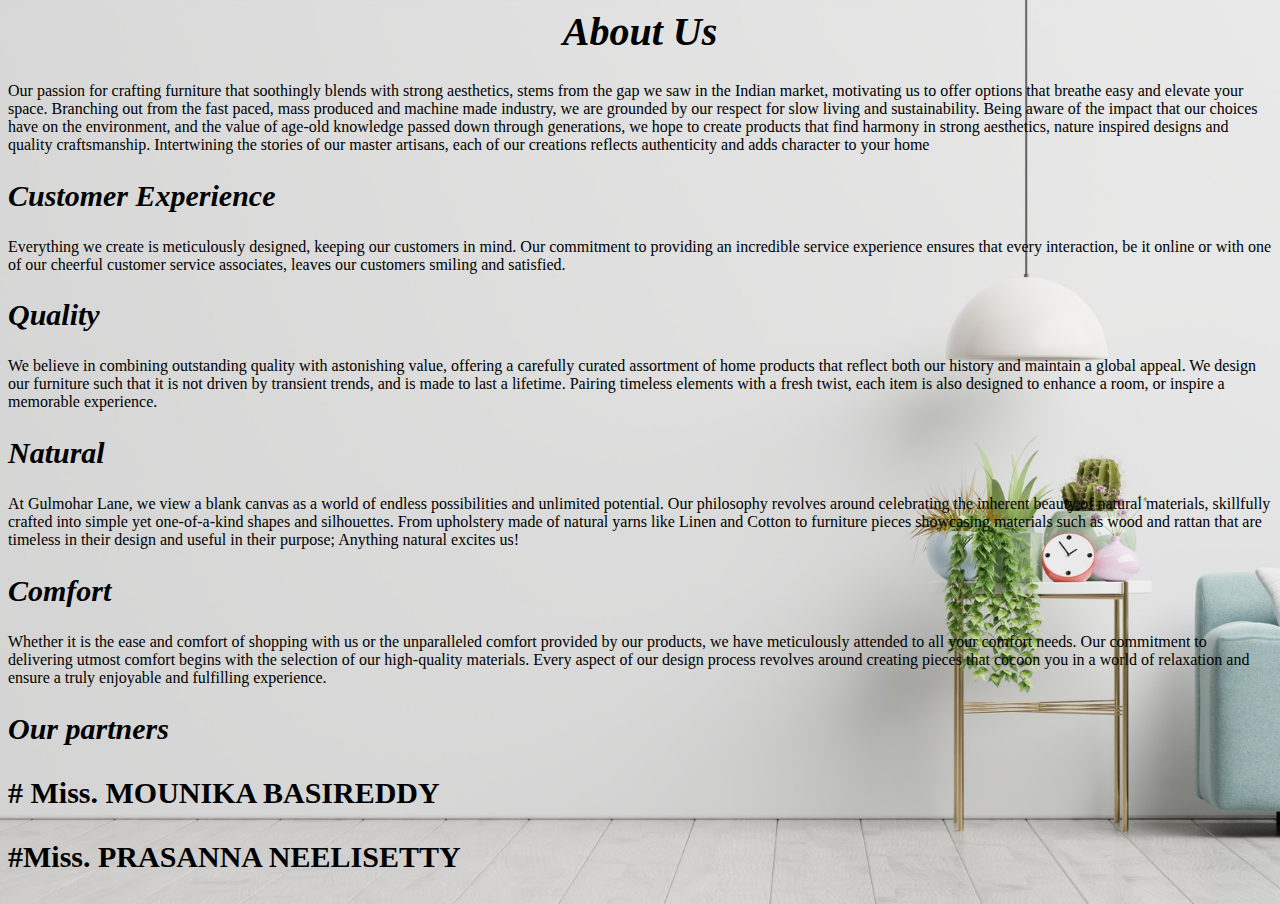
<file: aboutus.html>
<html>
    <style>
        body{
            background-image: url("background.jpg");
            background-size: cover;
        }
        h1{
            text-align: center;
            font-style: italic;
            font-size: 40px;
        }
        h2{
            font-size: 30px;
            font-style: italic;
        }
        h3{
            font-size: 30px;
        }
    </style>
    <body>
        <h1>About Us</h1>
        <p>Our passion for crafting furniture that soothingly blends with strong aesthetics, stems from the gap we saw in the Indian market, motivating us to offer options that breathe easy and elevate your space. Branching out from the fast paced, mass produced and machine made industry, we are grounded by our respect for slow living and sustainability. Being aware of the impact that our choices have on the environment, and the value of age-old knowledge passed down through generations, we hope to create products that find harmony in strong aesthetics, nature inspired designs and quality craftsmanship. Intertwining the stories of our master artisans, each of our creations reflects authenticity and adds character to your home</p>
        <h2>Customer Experience</h2>
        <p>Everything we create is meticulously designed, keeping our customers in mind. Our commitment to providing an incredible service experience ensures that every interaction, be it online or with one of our cheerful customer service associates, leaves our customers smiling and satisfied.
         <h2>Quality</h2>
         <p>We believe in combining outstanding quality with astonishing value, offering a carefully curated assortment of home products that reflect both our history and maintain a global appeal. We design our furniture such that it is not driven by transient trends, and is made to last a lifetime. Pairing timeless elements with a fresh twist, each item is also designed to enhance a room, or inspire a memorable experience.</p>
        </p>
        <h2>Natural</h2>
        <p>At Gulmohar Lane, we view a blank canvas as a world of endless possibilities and unlimited potential. Our philosophy revolves around celebrating the inherent beauty of natural materials, skillfully crafted into simple yet one-of-a-kind shapes and silhouettes. From upholstery made of natural yarns like Linen and Cotton to furniture pieces showcasing materials such as wood and rattan that are timeless in their design and useful in their purpose; Anything natural excites us!
<h2>Comfort</h2>
    <p>Whether it is the ease and comfort of shopping with us or the unparalleled comfort provided by our products, we have meticulously attended to all your comfort needs. Our commitment to delivering utmost comfort begins with the selection of our high-quality materials. Every aspect of our design process revolves around creating pieces that cocoon you in a world of relaxation and ensure a truly enjoyable and fulfilling experience.</p>

        </p>
       
        <h2>Our partners</h2>
 
        <h3># Miss. MOUNIKA BASIREDDY</h3>
        <h3>#Miss. PRASANNA NEELISETTY</h3>
    </body>
</html>
</file>
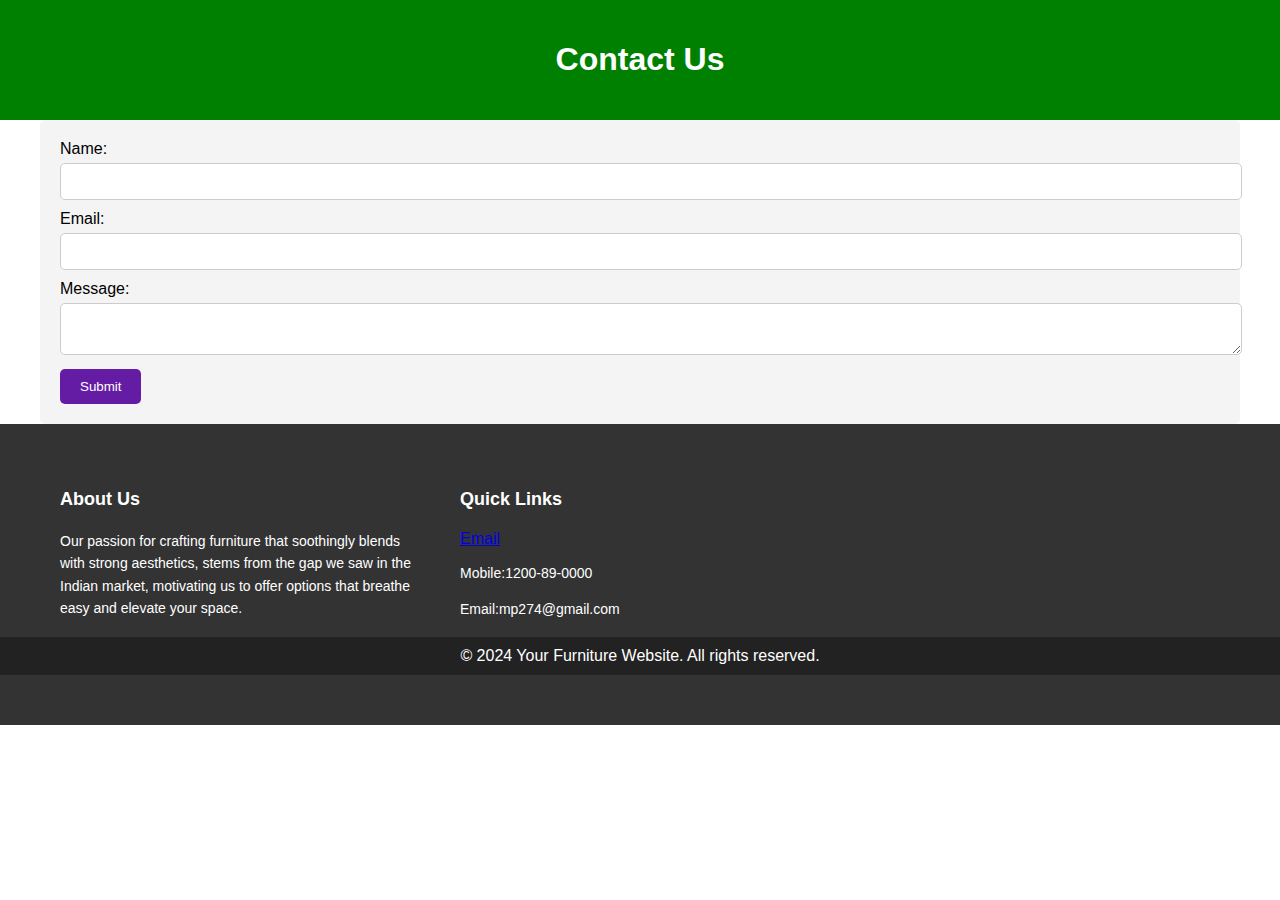
<file: contactus.html>
<!DOCTYPE html>
<html lang="en">
<head>
    <meta charset="UTF-8">
    <meta name="viewport" content="width=device-width, initial-scale=1.0">
    <title>Contact Us</title>
    <style>
    body {
    font-family: Arial, sans-serif;
    margin: 0;
    padding: 0;
}

header {
    background-color: green;

    color: #fff;
    padding: 20px;
    text-align: center;
}

.container {
    max-width: 600px;
    margin: 20px auto;
    padding: 0 20px;
}

form {
    background-color: #f4f4f4;
    padding: 20px;
    border-radius: 5px;
}

label {
    display: block;
    margin-bottom: 5px;
}

input[type="text"],
input[type="email"],
textarea {
    width: 100%;
    padding: 10px;
    margin-bottom: 10px;
    border: 1px solid #ccc;
    border-radius: 5px;
}

button {
    background-color:#651ca5;
    color: #fff;
    padding: 10px 20px;
    border: none;
    border-radius: 5px;
    cursor: pointer;
}

button:hover {
    background-color:orangered;
}
footer {
    background-color: #333;
    color: #fff;
    padding: 50px 0;
}

.container {
    max-width: 1200px;
    margin: 0 auto;
    padding: 0 20px;
}

.footer-content {
    display: flex;
    flex-wrap: wrap;
    justify-content: space-between;
}

.footer-section {
    width: 30%;
    padding: 0 20px;
}

.footer-section h2 {
    font-size: 18px;
    margin-bottom: 20px;
}

.footer-section p {
    font-size: 14px;
    line-height: 1.6;
}

.footer-section ul {
    list-style: none;
    padding: 0;
}

.footer-section ul li {
    margin-bottom: 10px;
}

.footer-section ul li a {
    color: #fff;
    text-decoration: none;
}

.contact-form input[type="text"],
.contact-form textarea {
    width: 100%;
    padding: 10px;
    margin-bottom: 10px;
    border: 1px solid #ccc;
    border-radius: 5px;
}

.contact-form button {
    background-color: #fff;
    color: #333;
    padding: 10px 20px;
    border: none;
    border-radius: 5px;
    cursor: pointer;
}

.footer-bottom {
    background-color: #222;
    text-align: center;
    padding: 10px 0;
}

</style>
</head>
<body>
    <header>
        <h1>Contact Us</h1>
    </header>
    <div class="container">
        <form action="#" method="POST">
            <label for="name">Name:</label>
            <input type="text" id="name" name="name" required>

            <label for="email">Email:</label>
            <input type="email" id="email" name="email" required>

            <label for="message">Message:</label>
            <textarea id="message" name="message" required></textarea>

            <button type="submit">Submit</button>
        </form>
    </div>
</body>
<footer>
    <div class="container">
        <div class="footer-content">
            <div class="footer-section about">
                <h2>About Us</h2>
                <p>Our passion for crafting furniture that soothingly blends with strong aesthetics, stems from the gap we saw in the Indian market, motivating us to offer options that breathe easy and elevate your space. </p>
            </div>
            <div class="footer-section links">
                <h2>Quick Links</h2>
                <ul>
                <a href="#">Email</a></li>
                    <p>Mobile:1200-89-0000</p>
                    <p>Email:mp274@gmail.com</p>
                </ul>
            </div>
            <div class="footer-section contact-form">

            </div>
        </div>
    </div>
    <div class="footer-bottom">
        &copy; 2024 Your Furniture Website. All rights reserved.
    </div>
</footer>

</html>
</file>
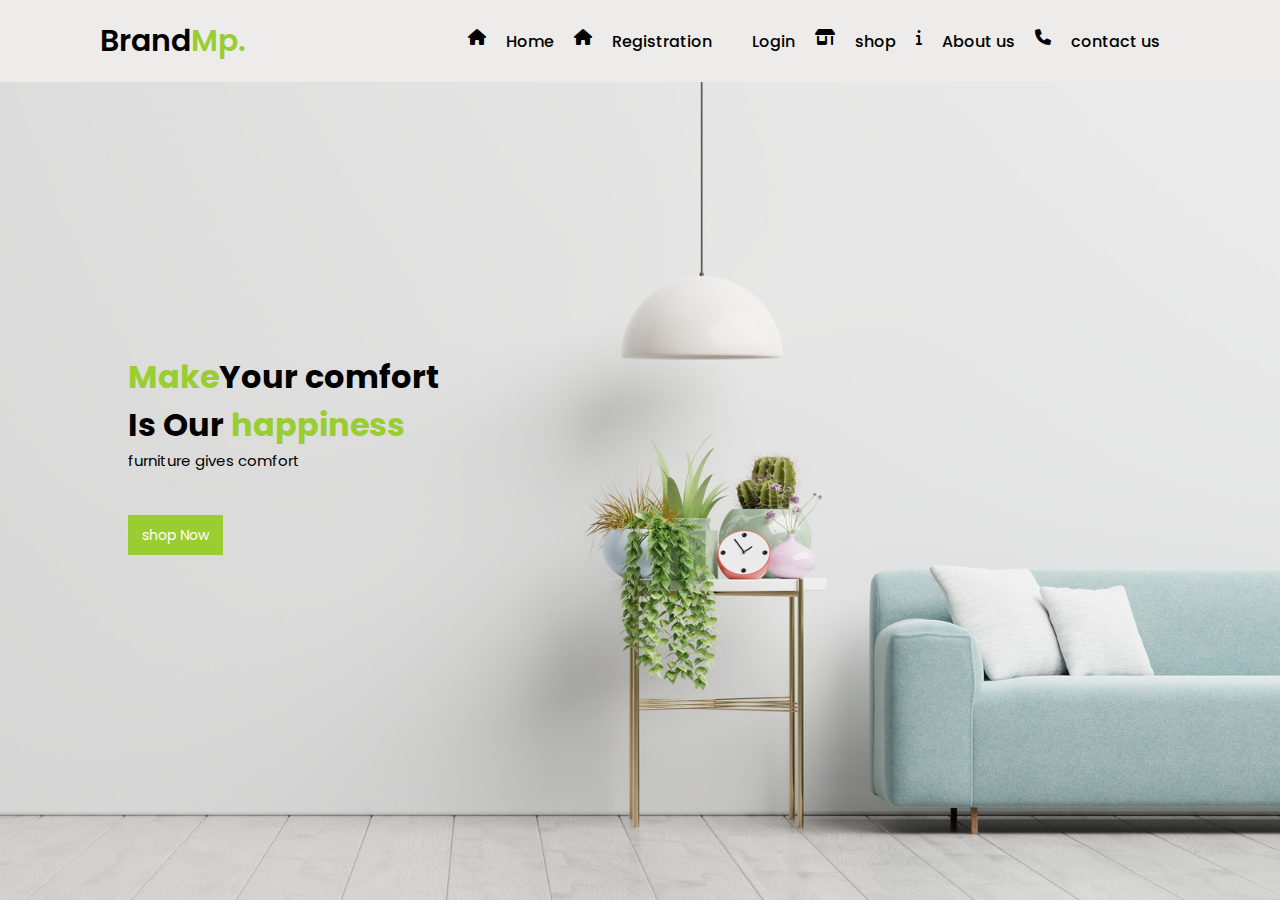
<file: home.html>
<!DOCTYPE html>
<html lang="en">
<head>
    <meta charset="UTF-8">
    <meta name="viewport" content="width=device-width, initial-scale=1.0">
    <title>Furniture</title>
    <link rel="stylesheet" href="style.css">
    <link rel="stylesheet" href="https://cdn.jsdeliver.net/npm/boxicons@latest/css/boxicons.min.css">
    <link rel="stylesheet" href="https://cdnjs.cloudflare.com/ajax/libs/font-awesome/6.0.0-beta3/css/all.min.css">
</head>
<body>
    <header>
        <a href="#" class="logo">Brand<span>Mp.</span></a>
        <div class="bx bx-menu" id="menu-icon"></div>
       
<ul class="navbar">
    <i class="fa fa-home" aria-hidden="true"></i><li><a href="#">Home</a></li>
    <i class="fa fa-home" aria-hidden="true"></i><li><a href="registration.html">Registration</a></li>
    <i class="fa fa-login" aria-hidden="true"></i><li><a href="login.html">Login</a></li>
    <i class="fa fa-fa-solid fa-shop" aria-hidden="true"></i><li><a href="shop.html">shop</a></li>
    <i class="fa fa-info" aria-hidden="true"></i><li><a href="aboutus.html">About us</a></li>
    <i class="fa fa-phone" aria-hidden="true"></i><li><a href="contactus.html">contact us</a></li>
</ul>
    </header>
</body>
</html>
<section class="home" id="home">
    <div class="home-text">
        <h1><span>Make</span>Your comfort<br> Is Our <span>happiness</span></h1>
        <p>furniture gives comfort</p><br><br>
        <a href="shop" class="btn">shop Now</a>
    </div>
</section>
</file>
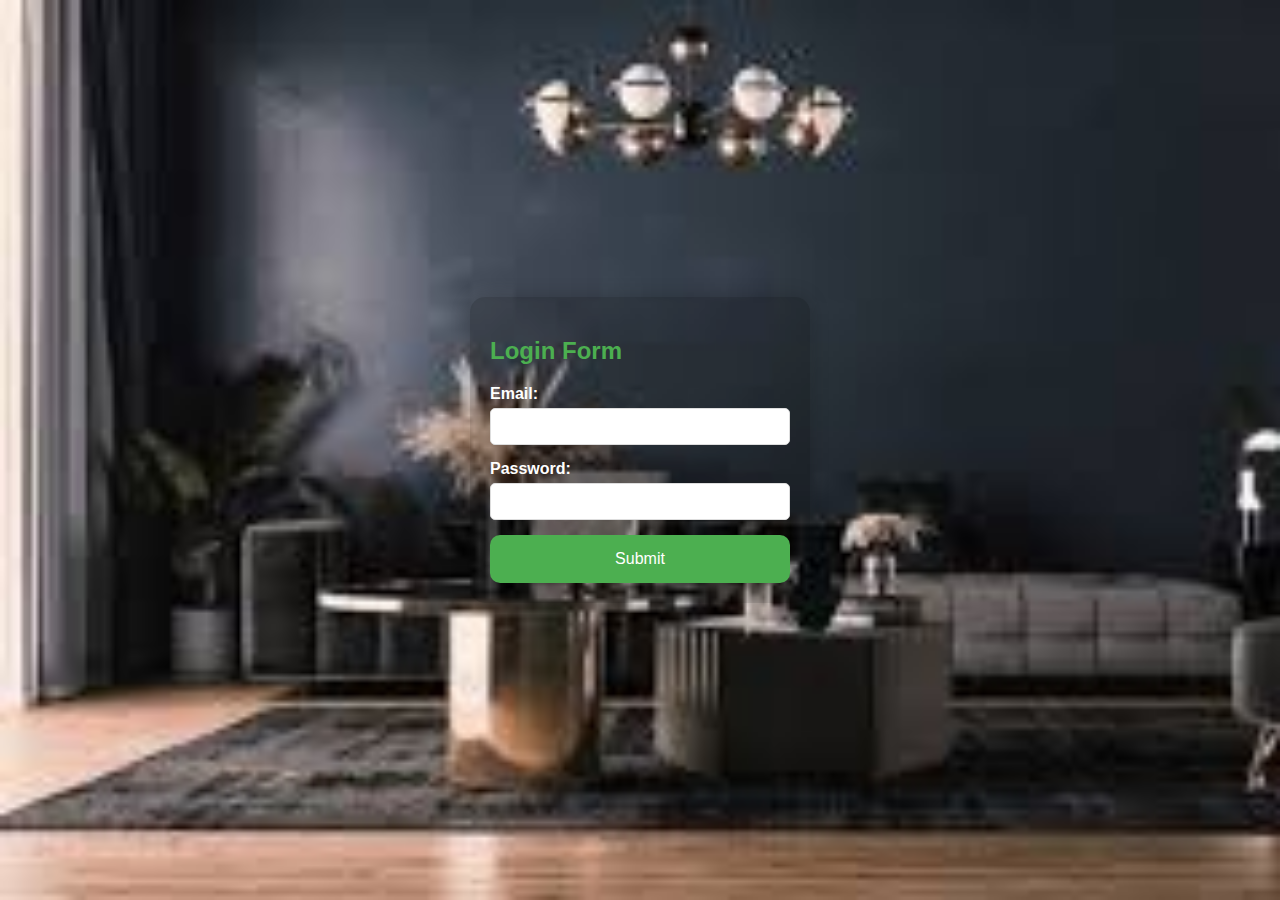
<file: login.html>
<!DOCTYPE html>
<html lang="en">
    <head>
        <meta charset="UTF-8" />
        <meta
            name="viewport"
            content="width=device-width, initial-scale=1.0"
        />
        <title>Login Form</title>
        <style>
            body {
                background-image: url("imagee.jpg");
                background-size: cover;
                font-family: Arial, sans-serif;
                background-color: #f3f3f3;
                margin: 0;
                padding: 0;
                display: flex;
                justify-content: center;
                align-items: center;
                height: 100vh;
            }
 
            .main {
                background-color:rgba(0, 0, 0, 0.2);
                border-radius: 15px;
                box-shadow: 0 0 20px
                    rgba(0, 0, 0, 0.2);
                padding: 20px;
                width: 300px;
            }
 
            .main h2 {
                color: #4caf50;
                margin-bottom: 20px;
            }
 
            label {
                display: block;
                margin-bottom: 5px;
                color: white;
                font-weight: bold;
            }
 
            input[type="text"],
            input[type="email"],
            input[type="password"],
            select {
                width: 100%;
                margin-bottom: 15px;
                padding: 10px;
                box-sizing: border-box;
                border: 1px solid #ddd;
                border-radius: 5px;
            }
 
            button[type="submit"] {
                padding: 15px;
                border-radius: 10px;
                border: none;
                background-color: #4caf50;
                color: white;
                cursor: pointer;
                width: 100%;
                font-size: 16px;
            }
        </style>
    </head>
 
    <body>
        <div class="main">
            <h2>Login Form</h2>
            <form action="home.html">
      
 
                <label for="email">Email:</label>
                <input
                    type="email"
                    id="email"
                    name="email"
                    required
                />
 
                <label for="password"
                    >Password:</label
                >
                <input
                    type="password"
                    id="password"
                    name="password"
                    pattern="^(?=.*\d)(?=.*[a-zA-Z])(?=.*[^a-zA-Z0-9])\S{8,}$"
                    title="Password must contain at least one number, 
                           one alphabet, one symbol, and be at 
                           least 8 characters long"
                    required
                />
 
                
 
                <button type="submit">
                    Submit
                    
                </button>
                   
            </form>
        </div>
    </body>
</html>
</file>
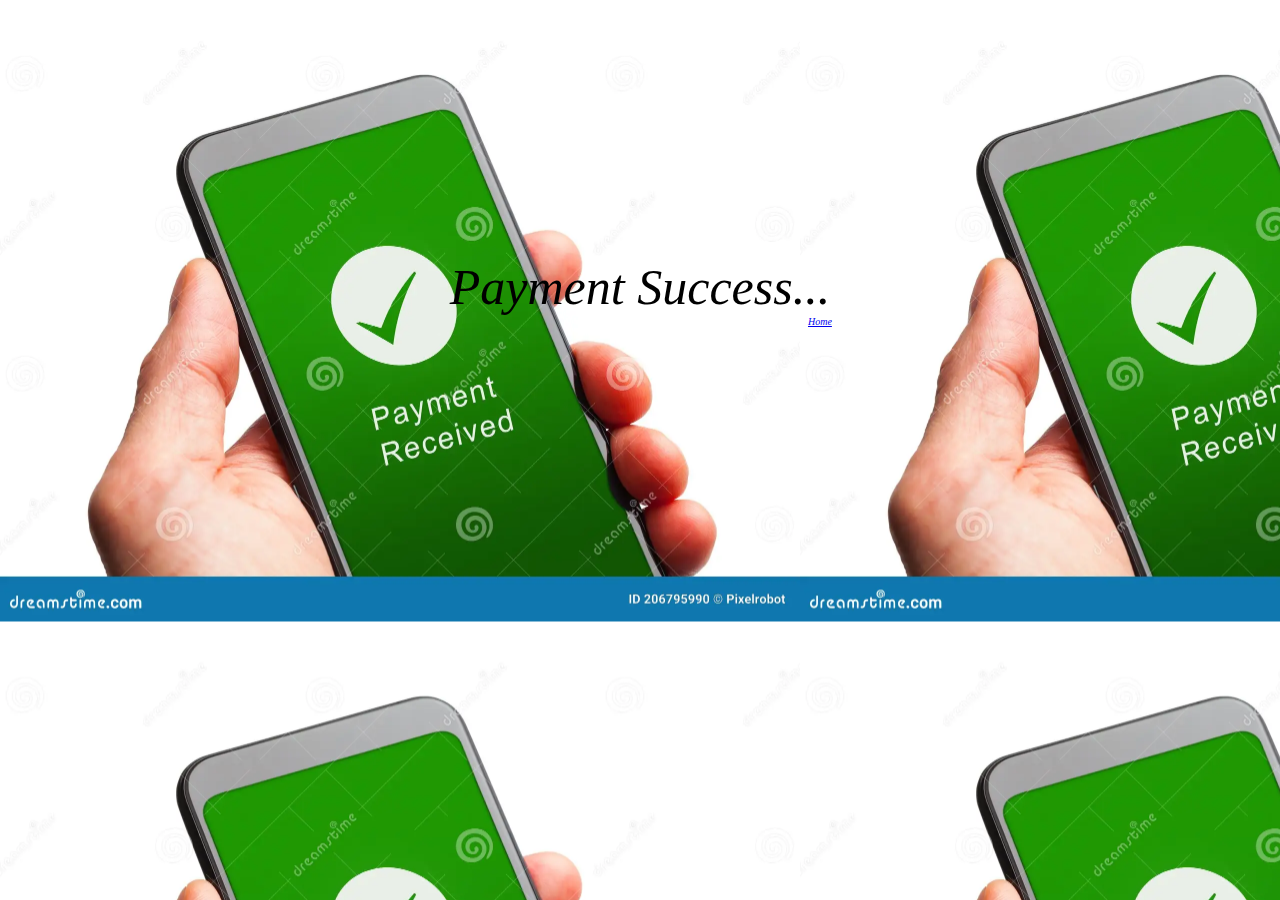
<file: payment.html>
<html>
    <style>
        body{
            font-size: 50px;
            padding-top: 250px;
            font-style: italic;
            background-image: url("pay.png");
            background-size: 800px;
        }
        a{
            font-size: 10px;
            padding-left: 800px;
            padding-top: 10s00px;
           
        }
    </style>
    <body>
        <form action="home.html">
        <center>
            Payment Success...
        </center>
        <a href="home.html">Home</a>
    </form>
    </body>
</html>
</file>
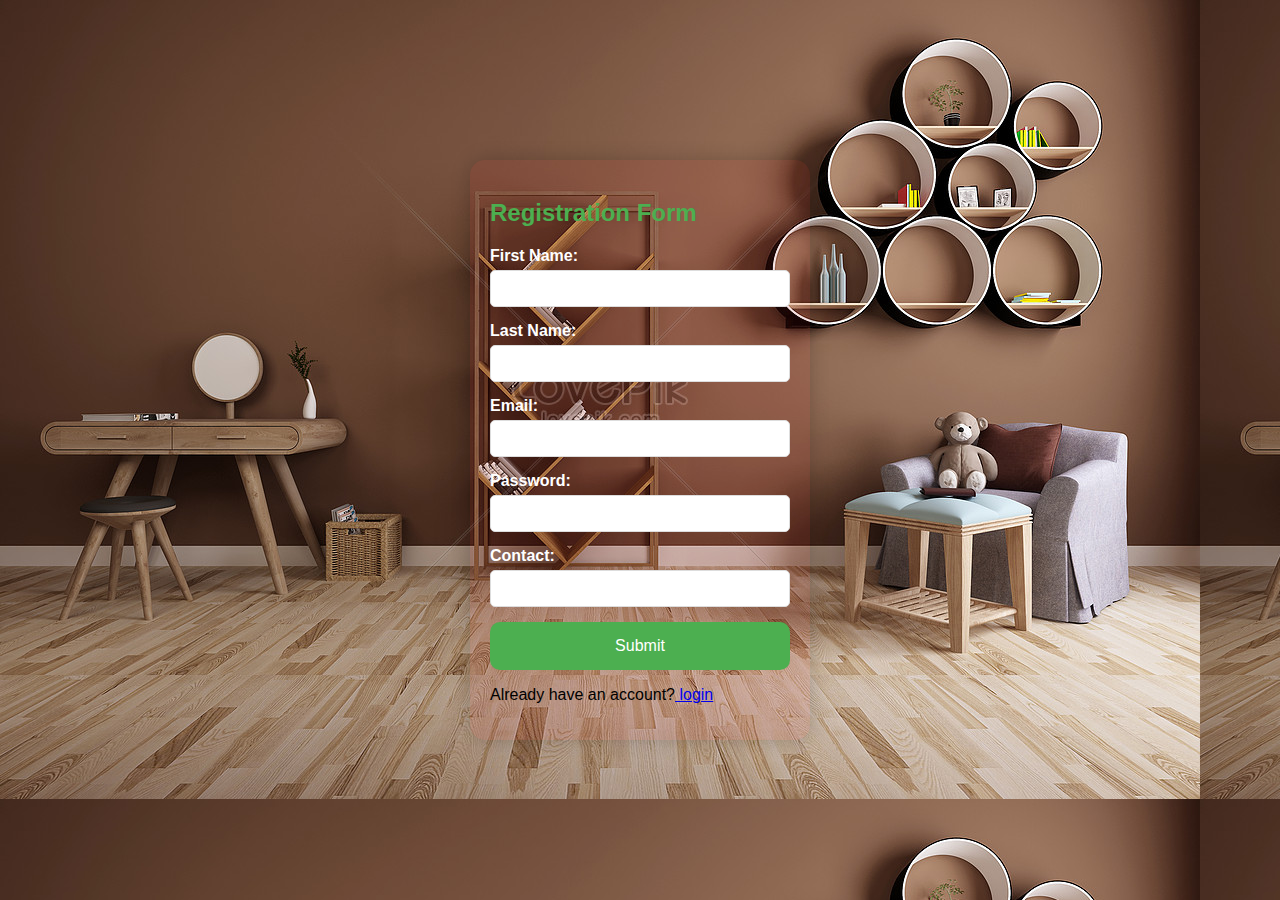
<file: registration.html>
<!DOCTYPE html>
<html lang="en">
    <head>
        <meta charset="UTF-8" />
        <meta
            name="viewport"
            content="width=device-width, initial-scale=1.0"
        />
        <title>Registration Form</title>
        <style>
            body {
                background-image: url("image.jpg");
                font-family: Arial, sans-serif;
                background-color: #f3f3f3;
                margin: 0;
                padding: 0;
                display: flex;
                justify-content: center;
                align-items: center;
                height: 100vh;
            }
 
            .main {
                background-color:rgba(202, 25, 25, 0.1);
                border-radius: 15px;
                box-shadow: 0 0 20px
                    rgba(0, 0, 0, 0.2);
                padding: 20px;
                width: 300px;
            }
 
            .main h2 {
                color: #4caf50;
                margin-bottom: 20px;
            }
 
            label {
                display: block;
                margin-bottom: 5px;
                color: white;
                font-weight: bold;
            }
 
            input[type="text"],
            input[type="email"],
            input[type="password"],
            select {
                width: 100%;
                margin-bottom: 15px;
                padding: 10px;
                box-sizing: border-box;
                border: 1px solid #ddd;
                border-radius: 5px;
            }
 
            button[type="submit"] {
                padding: 15px;
                border-radius: 10px;
                border: none;
                background-color: #4caf50;
                color: white;
                cursor: pointer;
                width: 100%;
                font-size: 16px;
            }
        

            
        </style>
    </head>
 
    <body>
        <div class="main">
            <h2>Registration Form</h2>
            <form action="login.html">
                <label for="first"
                    >First Name:</label
                >
                <input
                    type="text"
                    id="first"
                    name="first"
                    required
                />
 
                <label for="last"
                    >Last Name:</label
                >
                <input
                    type="text"
                    id="last"
                    name="last"
                    required
                />
 
                <label for="email">Email:</label>
                <input
                    type="email"
                    id="email"
                    name="email"
                    required
                />
 
                <label for="password"
                    >Password:</label
                >
                <input
                    type="password"
                    id="password"
                    name="password"
                    pattern="^(?=.*\d)(?=.*[a-zA-Z])(?=.*[^a-zA-Z0-9])\S{8,}$"
                    title="Password must contain at least one number, 
                           one alphabet, one symbol, and be at 
                           least 8 characters long"
                    required
                />
 
                
 
                <label for="mobile"
                    >Contact:</label
                >
                <input
                    type="text"
                    id="mobile"
                    name="mobile"
                    maxlength="10"
                    required
                />
 
                
                
                </select>
 
                <button type="submit">
                    Submit
                </button>
                <p>Already have an account?<a href="login.html"> login</a></p>
            </form>
        </div>
    </body>
</html>
</file>
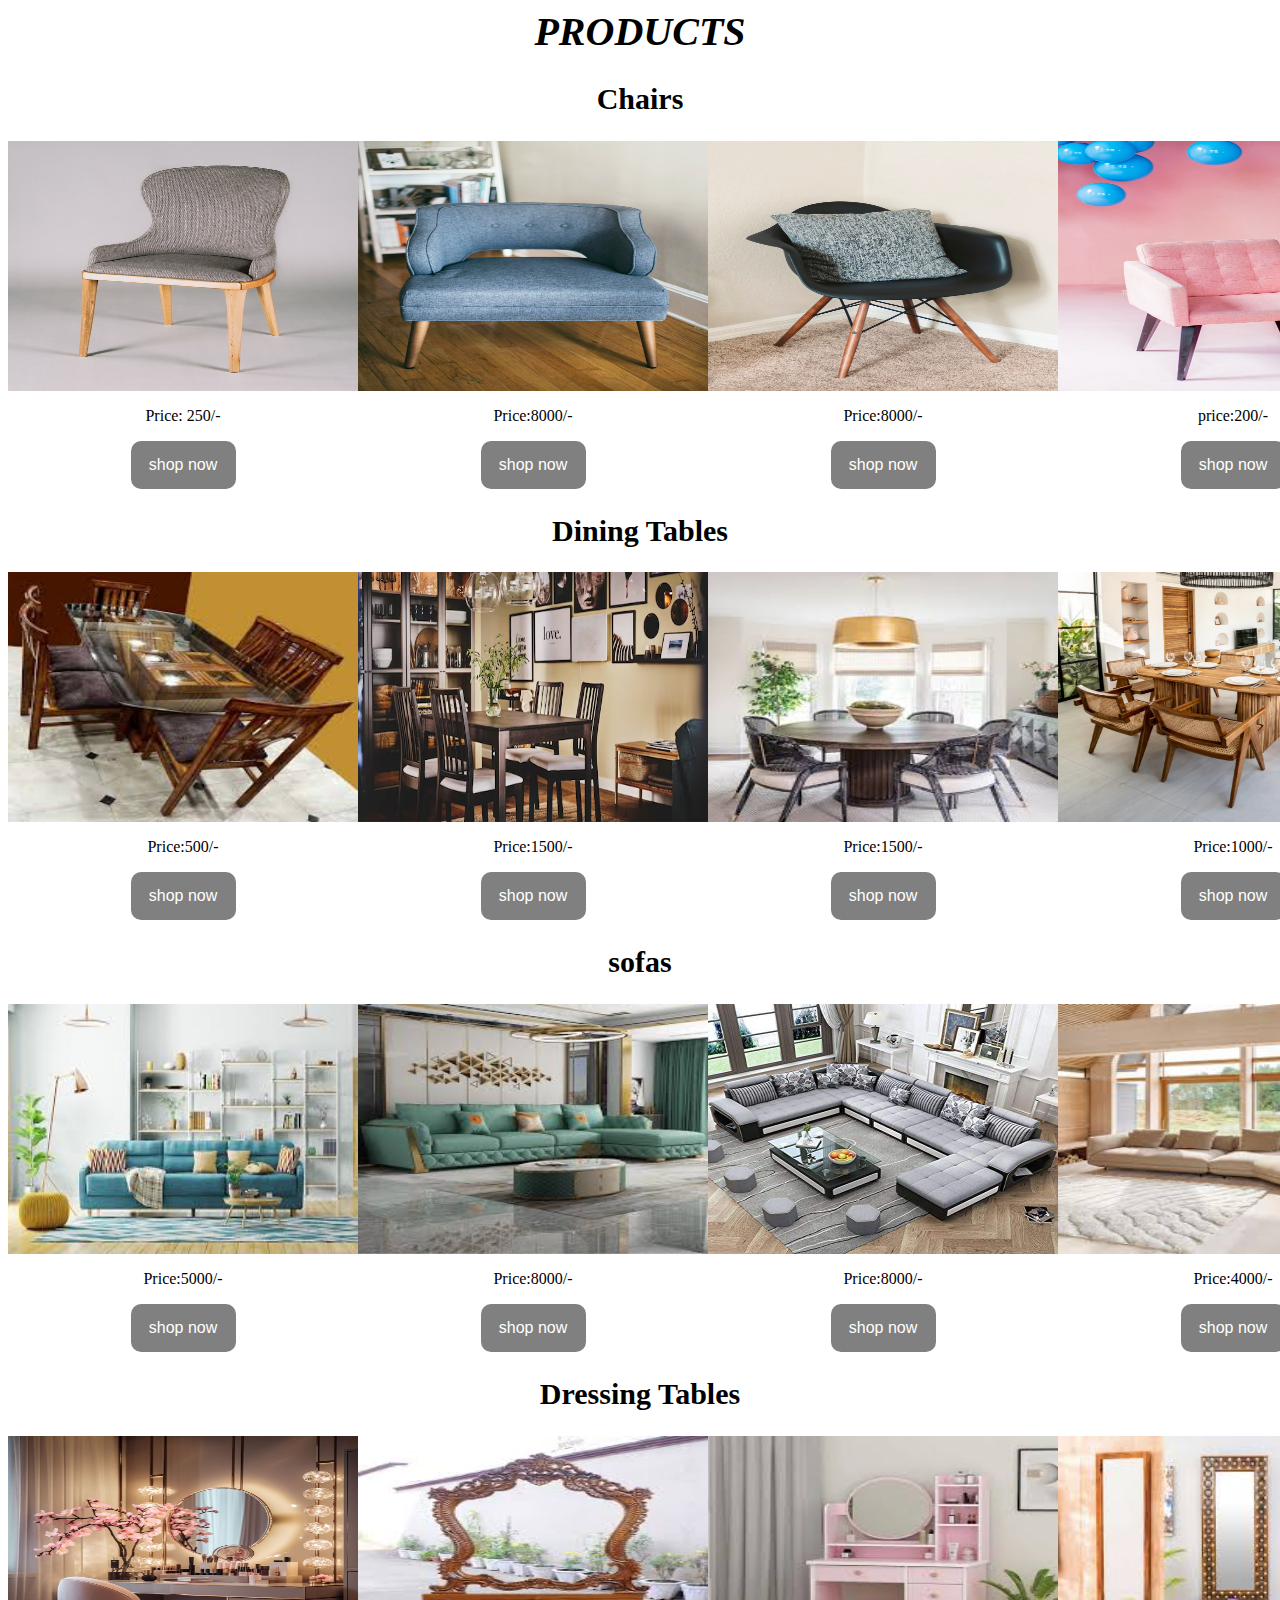
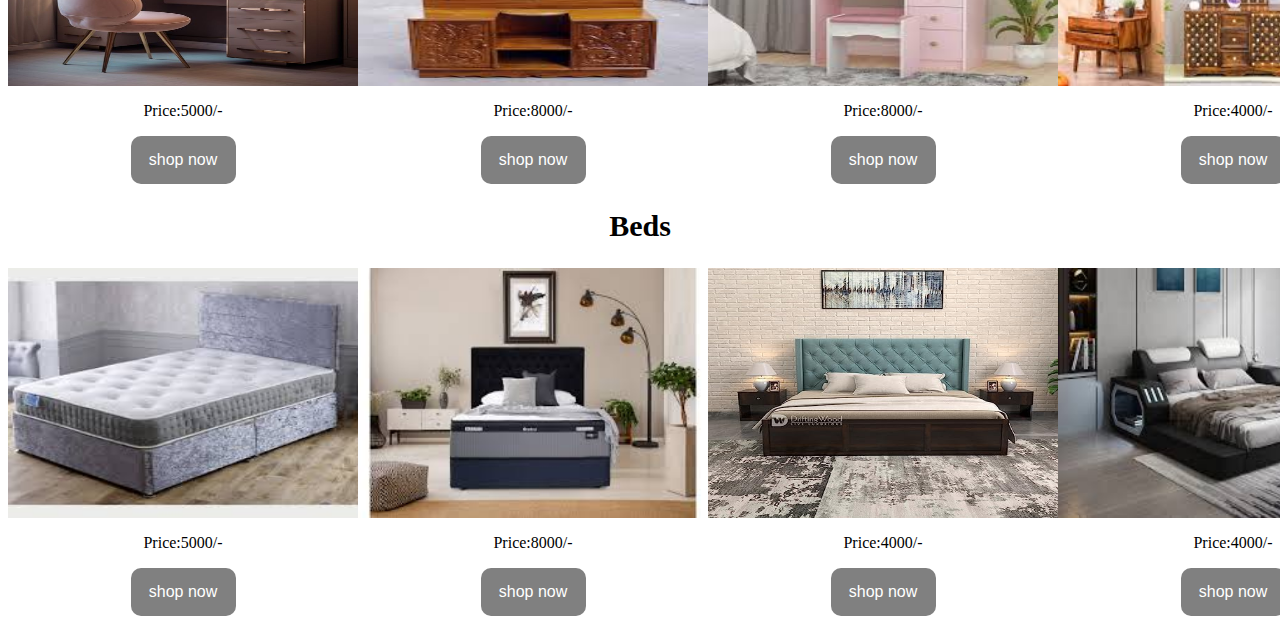
<file: shop.html>
<html>
 
        
        <h1>PRODUCTS</h1>
        <style>
            /*body{
                background-color: dimgrey;
            }*/
            h1{
                text-align: center;
                font-style: italic;
                font-size: 40px;
            }
            h2{
            color: black;
            font-size: 30px;
            }
.image{
    align-items: center;
    flex-direction: column;
    text-align: center;
  
   
}
.context{
    display: flex;
    display: grid;
    grid-template-columns: repeat(4,1fr);
   
}
.context>image>img{
    width: 150px;
    height: 150px;
    transition: 2s;
}

button[type="submit"] {
                padding: 15px;
                border-radius: 10px;
                border: none;
                background-color:grey;
                color: white;
                cursor: pointer;
                width: 30%;
                font-size: 16px;
            }
        </style>
        <body>
            <form action="Shopnow.html">
           <center>
            <h2>Chairs</h2>
            <div class="background">
            <div class="context">
                <div class="image">
           <img src="p1.jpg" alt="image is not there" width="350" height="250">
           <p>Price: 250/-</p>
           <button type="submit">shop now</button>
    </div>
    <div class="image"><img  src="p2.jpg" alt="image is not there" width="350" height="250">
    <p>Price:8000/-</p>
    <button type="submit">shop now</button></div>
    <div class="image"><img  src="p6.jpg" alt="image is not there" width="350" height="250">
                         <p>Price:8000/-</p>
                         <button type="submit">shop now</button></div>
                           <div class="image"><img  src="p3.jpg" alt="image is not there" width="350" height="250">
                                    <p>price:200/-</p>
                                <button type="submit">shop now</button></div></div>
             <h2>Dining Tables</h2>
            
                              <div class="context">
                                <div class="image"> 
                                    <img src="im1.jpg" alt="image is not there" width="350" height="250">
                                    <p>Price:500/-</p> 
                                    <button type="submit">shop now</button></div>
                                    <div class="image"><img src="im2.jpg" alt="image is not there" width="350" height="250">
                                    <p>Price:1500/-</p>
                                    <button type="submit">shop now</button></div>
                                    <div class="image"><img src="im3.jpg" alt="image is not there" width="350" height="250">
                                        <p>Price:1500/-</p>
                                        <button type="submit">shop now</button></div>
                                         <div class="image"><img src="im4.jpg" alt="image is not there" width="350" height="250">
                                            <p>Price:1000/-</p>
                                            <button type="submit">shop now</button>
                                        </div></div>
                                          <h2>sofas</h2>
                                          <div class="context">
                                          <div class="image">
                     <img src="ima1.jpg" alt="image is not there" width="350" height="250">
                        <p>Price:5000/-</p>
                        <button type="submit">shop now</button></div>
                         <div class="image"><img  src="ima2.jpg" alt="image is not there" width="350" height="250">
                         <p>Price:8000/-</p>
                         <button type="submit">shop now</button></div>
                         <div class="image"><img  src="ima4.jpg" alt="image is not there" width="350" height="250">
                         <p>Price:8000/-</p>
                         <button type="submit">shop now</button></div>
                        <div class="image"><img src="ima3.jpg" alt="image is not there" width="350" height="250">
                            <p>Price:4000/-</p>
                            <button type="submit">shop now</button></div></div>
                                <h2>Dressing Tables</h2>
                                <div class="context">
                                <div class="image">
           <img src="c.jpg" alt="image is not there" width="350" height="250">
              <p>Price:5000/-</p>
              <button type="submit">shop now</button></div>
              <div class="image">
               <img  src="b.jpg" alt="image is not there" width="350" height="250">
               <p>Price:8000/-</p>
               <button type="submit">shop now</button></div>
               <div class="image">
                <img  src="d.jpg" alt="image is not there" width="350" height="250">
                <p>Price:8000/-</p>
                <button type="submit">shop now</button></div>
              <div class="image"><img src="a.jpg" alt="image is not there" width="350" height="250">
                  <p>Price:4000/-</p>
                  <button type="submit">shop now</button></div></div>

                                <h2>Beds</h2>
                                <div class="context">
                                <div class="image">
           <img src="i1.jpg" alt="image is not there" width="350" height="250">
              <p>Price:5000/-</p>
              <button type="submit">shop now</button></div>
              <div class="image">
               <img  src="i2.jpg" alt="image is not there" width="350" height="250">
               <p>Price:8000/-</p>
               <button type="submit">shop now</button></div>
            <div class="image"><img src="i3.jpg" alt="image is not there" width="350" height="250">
                <p>Price:4000/-</p>
                 <button type="submit">shop now</button></div>
                 <div class="image"><img src="i4.jpg" alt="image is not there" width="350" height="250">
                    <p>Price:4000/-</p>
                     <button type="submit">shop now</button>
                            </center>   
         
                        </div>
                    </div>
          </form>
        
        </body>
    </html>
</file>
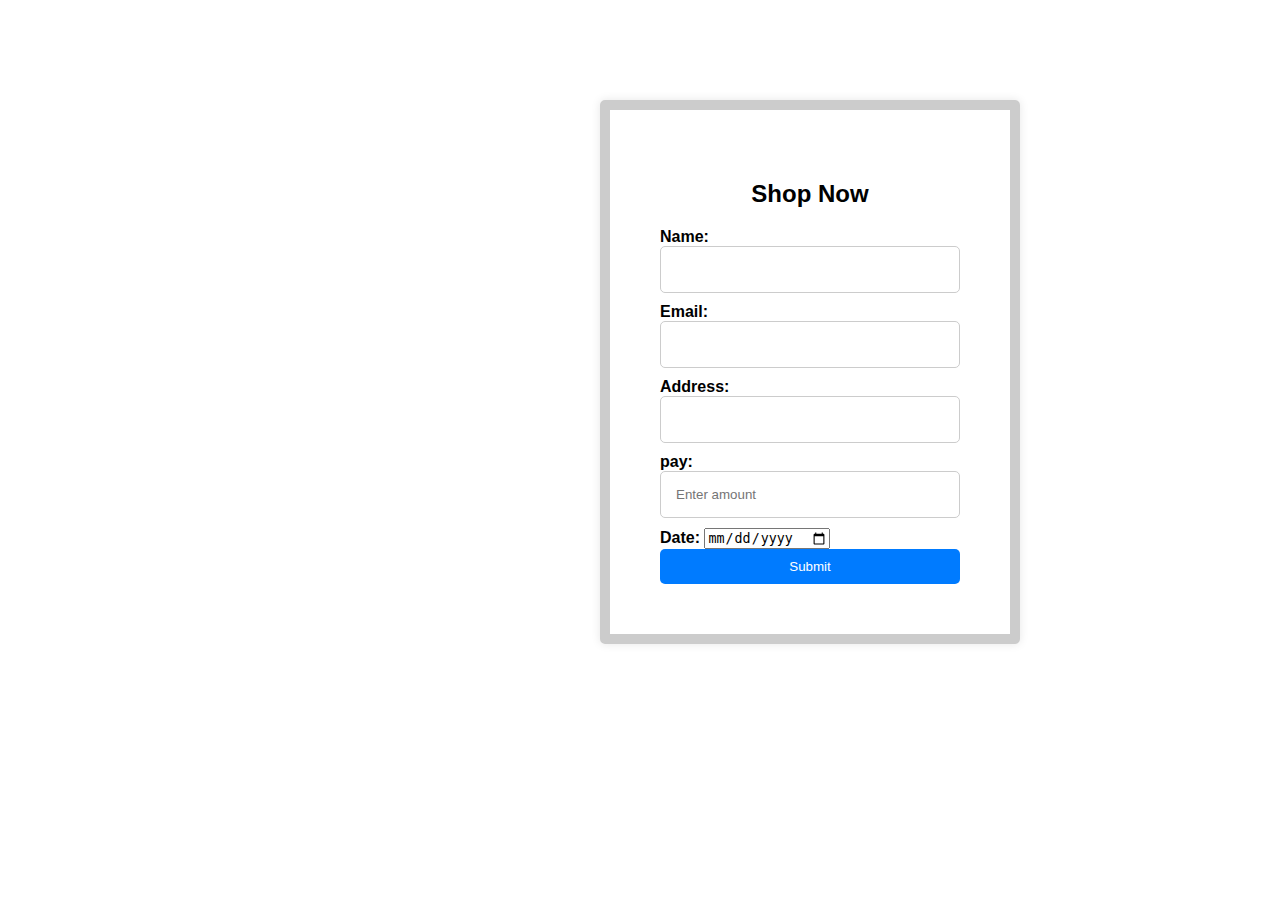
<file: Shopnow.html>
<!DOCTYPE html>
<html lang="en">
<head>
  <meta charset="UTF-8">
  <meta name="viewport" content="width=device-width, initial-scale=1.0">
  <title>Booking Page</title>
  <style>
    /* Add your CSS styles here */
    h2{
      text-align: center;
    }
    body {
      font-family: Arial, sans-serif;
      margin: 0;
      padding: 0;
    }
    .container {
      max-width: 300px;
      /*margin: 20px auto;*/
      padding: 50px;
      border: 10px solid #ccc;
      border-radius: 5px;
      box-shadow: 0 0 10px rgba(0,0,0,0.1);
      margin-top: 100px;
      margin-left: 600px;
    }
    label {
      font-weight: bold;
    }
    input[type="text"],
    input[type="email"],
    select {
      width: 100%;
      padding: 15px;
      margin-bottom: 10px;
      border: 1px solid #ccc;
      border-radius: 5px;
      box-sizing: border-box;
    }
    input[type="submit"] {
      width: 100%;
      padding: 10px;
      background-color: #007bff;
      color: #fff;
      border: none;
      border-radius: 5px;
      cursor: pointer;
    }
  </style>
</head>
<body>
  <form action="payment.html">
  <div class="container">
    <h2>Shop Now</h2>
    <form action="#" method="post">
      <label for="name">Name:</label>
      <input type="text" id="name" name="name" required>
      
      <label for="email">Email:</label>
      <input type="email" id="email" name="email" required>
      <label for="text">Address:</label>
      <input type="text" id="boarding point" name="Boarding point" required>
      
      
      <label for="room">pay:</label>
      <input type="text" placeholder="Enter amount">
      <!--<select id="room" name="room" placeholder="enter amount">
        <option value="price">debit card</option>
        <option value="price">credit card</option>
        <option value="price">cash</option>
      </select>-->
      
    <label for="checkin">Date:</label>
    <input type="date" id="checkin" name="checkin" required>
    
    
    <input type="submit" value="Submit">
  </form>
</div>
</body>
</html>
</file>
<file: style.css>
@import url('https://fonts.googleapis.com/css2?family=poppins:wght@100;200;300;400;500;600;700&display=swap');
* {
    margin: 0;
    padding: 0;
    box-sizing: border-box;
    scroll-behavior: smooth;
    scroll-padding-top: 2rem;
    list-style: none;
    text-decoration: none;
font-family: "poppins",sans-serif;
}
:root{
    --text-color:black;
    --main-color:yellowgreen;
}
section{
    padding: 50px 10%;

}
header{
    position: fixed;
    width: 100%;
    top: 0;
    right: 0;
    z-index: 1000;
    display: flex;
    align-items: center;
    justify-content: space-between;
    padding: 18px 100px;
    background:#edecea ;
}
.logo{
    font-size: 30px;
    font-weight: 600;
    color: var(--text-color);
}
.logo span{
    color: var(--main-color);
}
.navbar{
    position: relative;
    display: flex;
}
.navbar a{
    font-size: 1rem;
    padding: 10px 20px;
    font-weight: 500;
    color: var(--text-color);
}
.navbar a:hover{
    color: var(--main-color);
}
#menu-icon{
    font-size:2 rem;
    cursor: pointer;
    display: none;
}
.home{
    width: 100%;
    min-height: 100vh;
    background-image: url("background.jpg");
    background-repeat: no-repeat;
    background-size: cover;
    background-position:right;
    background-attachment: fixed;
    display: flex;
    align-items: center;
}
.home-text h1{
    font-size: 2.7 rem;
}
.home-text p{
    font-size: 0.938rem;
    margin: 0.4 rem 0 1.8 rem;
}
.home-text span{
    color: var(--main-color);
    }
    .btn{
        padding: 10px 14px;
        background: var(--main-color);
        color: white;
        border-radius: 0.3 rem;
        font-size: 14px;
 }
 .btn:hover{
    background: greenyellow;
 }



/* Making Responsive */
@media(max-width:991px){
    header{
        padding:18px 4px;
    }
    section{
        padding:50px 4%;
    }
}
@media(max-width:881px){
    .home-text h1{
        font-size: 2rem;
    }
    .shop-container,
    .new-container{
        grid-template-columns: repeat(auto-fit,minmax(218px,auto));
    }
}
@media(max-width:768px){
    header{
        padding:11px 4%;
    }
    #menu-icon{
        display:initial;
    }
    .header .navbar{
        position: absolute;
        top: -500px;
        left: 0;
        right: 0;
        display: flex;
        flex-direction: column;
        background: #fff;
        box-shadow: 0 4px 4pxrgb(0 0 0/10%);
        transition: o.2s ease;
        text-align: center;
    }
    .navbar a{
        padding:1.5rem;
        display:block;
    }
    .navbar.active{
        top:100%;
    }
    .navbar a:hover{
        color:#fff;
        background: var(--main-color);
    }
    .about{
        grid-template-columns: 1fr;
        text-align: center;
    }
    .about-img{
        padding-top:1rem;
        order:2;
    }
}
@media(max-width:491px){
    .home-text h1{
        font-size:1.7rem;
    }
    .shop-container,
    .new-container{
        grid-template-columns: repeat(auto-fit,minmax(200px,auto));
    } 
    .box .box-img{
        height:300px;
    }
    .news-box input{
        width: 180px;
    }
    .about-text h2{
        font-size: 1.2rem;
    }
}
</file>
